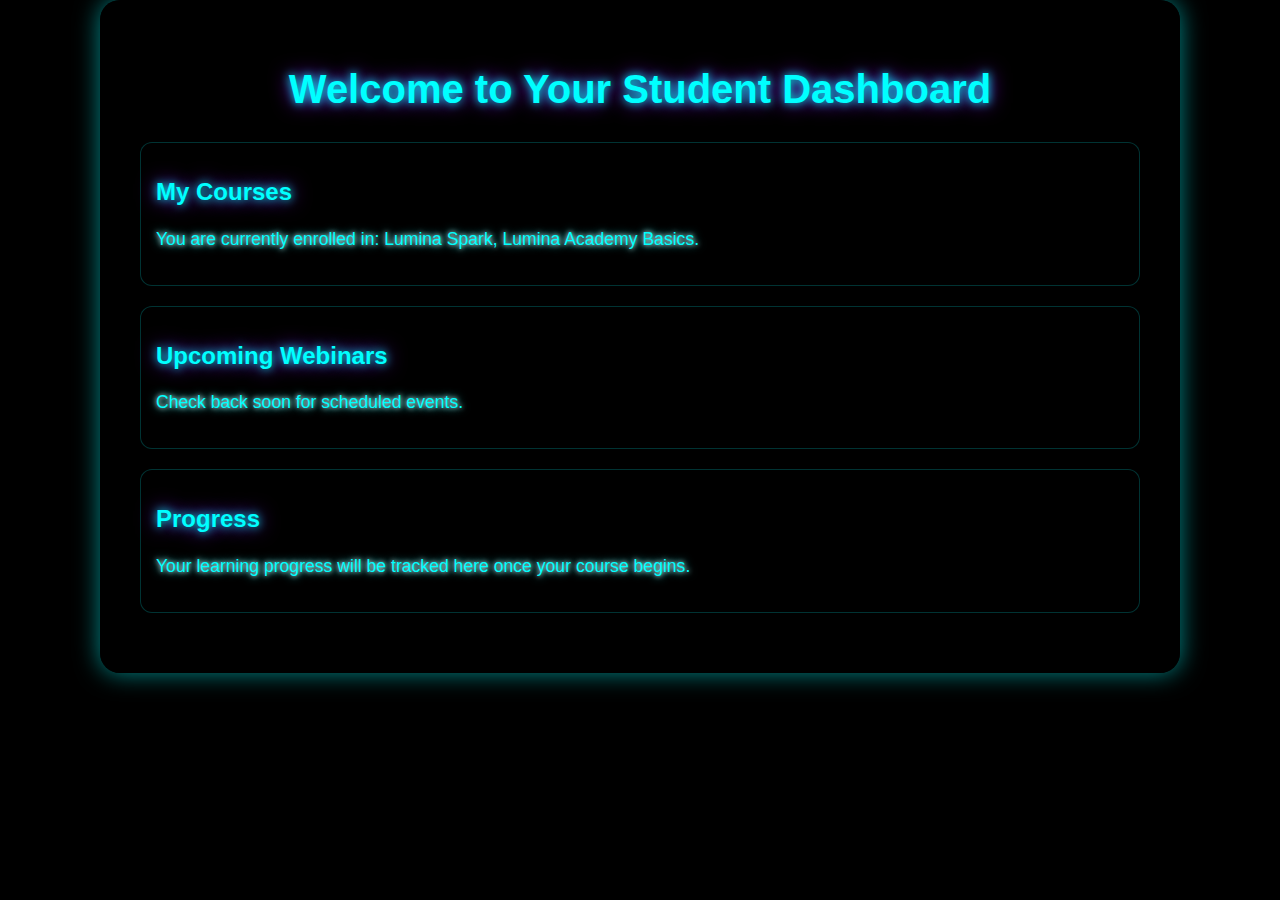
<file: templates/dashboard.html>
<!DOCTYPE html>
<html lang="en">
<head>
    <meta charset="UTF-8">
    <title>My Dashboard - Lumina Academy</title>
    <link rel="stylesheet" href="/static/styles.css">
    <link rel="stylesheet" href="/static/academy.css">
    <style>
        body {
            background: url('/static/matrix-bg.gif') repeat center center fixed, radial-gradient(circle, #0f0c29, #302b63, #24243e); background-size: cover;
            color: #00ffff;
            font-family: 'Orbitron', sans-serif;
            text-shadow: 0 0 5px #fff, 0 0 10px #0ff;
        }
        .dashboard-container {
            max-width: 1000px;
            margin: auto;
            padding: 40px;
            background-color: rgba(0,0,0,0.7);
            border-radius: 20px;
            box-shadow: 0 0 25px #00ffff88;
        }
        h1 {
            text-align: center;
            margin-bottom: 30px;
            font-size: 2.5rem;
        }
        .dashboard-section {
            margin-bottom: 20px;
            padding: 15px;
            border: 1px solid #00ffff33;
            border-radius: 12px;
            background: rgba(0,0,0,0.4);
        }
    </style>
</head>
<body>
    <div class="dashboard-container">
        <h1>Welcome to Your Student Dashboard</h1>
        <div class="dashboard-section">
            <h2>My Courses</h2>
            <p>You are currently enrolled in: Lumina Spark, Lumina Academy Basics.</p>
        </div>
        <div class="dashboard-section">
            <h2>Upcoming Webinars</h2>
            <p>Check back soon for scheduled events.</p>
        </div>
        <div class="dashboard-section">
            <h2>Progress</h2>
            <p>Your learning progress will be tracked here once your course begins.</p>
        </div>
    </div>
</body>
</html>
</file>
<file: static/styles.css>
/* Global Styling */
body {
  background-color: #000;
  color: #fff;
  font-family: Orbitron, sans-serif;
  margin: 0;
  padding: 0;
}

/* Tier Layout */
.tier-container {
  display: flex;
  flex-wrap: wrap;
  justify-content: center;
  gap: 30px;
  margin-top: 40px;
}

.tier-card {
  background: rgba(0, 0, 0, 0.6);
  border: 2px solid #8F00FF;
  border-radius: 20px;
  padding: 25px;
  width: 300px;
  box-shadow: 0 0 25px rgba(143,0,255,0.5), 0 0 50px rgba(85,0,170,0.3);
  backdrop-filter: blur(8px);
  transition: transform 0.3s ease, box-shadow 0.3s ease;
}

.tier-card.tier-sovereign {
  border: 2px solid gold;
  box-shadow: 0 0 25px gold, 0 0 50px #ffd700;
}

.tier-card:hover {
  transform: scale(1.06);
  border-color: #8F00FF;
  box-shadow: 0 0 30px #8F00FF, 0 0 60px #5500AA;
}

.tier-card h3 {
  color: #ffffff;
  margin-bottom: 10px;
}

.tier-card .price {
  color: #00ffff;
  font-size: 1.5rem;
  margin-bottom: 15px;
}

.tier-card ul {
  list-style: none;
  padding: 0;
  color: #ccc;
}

.tier-card ul li {
  margin: 10px 0;
}

/* Orb Styling and States */
#orb {
  width: 120px;
  height: 120px;
  border-radius: 50%;
  animation: pulse 2.5s infinite ease-in-out;
  position: fixed;
  top: 20px;
  left: 30px;
  z-index: 999;
}
.orb-idle {
  background: radial-gradient(circle, #00ffff, #000066);
  box-shadow: 0 0 20px #00ffff, 0 0 40px #00ffff;
}
.orb-thinking {
  background: radial-gradient(circle, #ff00ff, #330033);
  box-shadow: 0 0 20px #ff00ff, 0 0 40px #ff00ff;
}
.orb-speaking {
  background: radial-gradient(circle, #00ff00, #003300);
  box-shadow: 0 0 20px #00ff00, 0 0 40px #00ff00;
}
.orb-listening {
  background: radial-gradient(circle, #ffff00, #333300);
  box-shadow: 0 0 20px #ffff00, 0 0 40px #ffff00;
}

@keyframes pulse {
  0% { transform: scale(1); box-shadow: 0 0 20px #00d4ff, 0 0 40px #6e00ff; }
  50% { transform: scale(1.1); box-shadow: 0 0 30px #00ffff, 0 0 60px #9b00ff; }
  100% { transform: scale(1); box-shadow: 0 0 20px #00d4ff, 0 0 40px #6e00ff; }
}

/* Buttons */
.glow-button {
  padding: 10px 24px;
  font-size: 16px;
  font-weight: bold;
  color: white;
  background: linear-gradient(90deg, #8F00FF, #5500AA);
  border: none;
  border-radius: 25px;
  box-shadow: 0 0 15px #8F00FF;
  cursor: pointer;
  transition: all 0.3s ease;
}
.glow-button:hover {
  transform: scale(1.05);
  box-shadow: 0 0 25px #8F00FF, 0 0 45px #5500AA;
}
.glow-button-red {
  padding: 10px 20px;
  font-size: 16px;
  font-weight: bold;
  color: white;
  background-color: crimson;
  border: none;
  border-radius: 25px;
  box-shadow: 0 0 15px red;
  cursor: pointer;
  transition: all 0.3s ease;
}
.glow-button-red:hover {
  transform: scale(1.05);
  box-shadow: 0 0 25px red, 0 0 45px crimson;
}

/* Memory Profile */
#memory-editor {
  max-width: 600px;
  margin: 60px auto;
  padding: 30px;
  background: rgba(0, 0, 0, 0.65);
  color: #00ffcc;
  border-radius: 20px;
  box-shadow: 0 0 25px rgba(0,255,255,0.15);
  backdrop-filter: blur(6px);
  text-align: center;
}
#memory-editor h2 {
  font-size: 22px;
  margin-bottom: 16px;
  color: #00ffff;
  text-shadow: 0 0 10px #00ffff;
}
#memory-form input,
#memory-form button {
  width: 90%;
  margin: 10px auto;
  padding: 14px;
  font-size: 15px;
  display: block;
  border-radius: 14px;
}
#memory-form button {
  background: linear-gradient(90deg, #8F00FF, #5500AA);
  color: white;
  font-weight: bold;
  border: none;
  box-shadow: 0 0 12px #8F00FF;
  cursor: pointer;
  transition: transform 0.3s ease;
}
#memory-form button:hover {
  transform: scale(1.05);
}

/* Hey Lumina Button */
#hey-lumina-button {
  display: block;
  margin: 30px auto 40px auto;
  padding: 14px 28px;
  font-size: 20px;
  font-weight: bold;
  color: white;
  background: radial-gradient(circle at center, #6e00ff, #00d4ff);
  border: none;
  border-radius: 30px;
  box-shadow: 0 0 25px #00d4ff, 0 0 55px #6e00ff;
  cursor: pointer;
  animation: pulse 2s infinite;
  transition: all 0.3s ease-in-out;
}
#hey-lumina-button:hover {
  transform: scale(1.1);
  box-shadow: 0 0 35px #00ffff, 0 0 70px #8F00FF;
}


.dashboard-btn {
  color: #00ff00;
  border: 2px dashed #00ff00;
  padding: 10px 25px;
  border-radius: 8px;
  font-family: 'Orbitron', sans-serif;
  background-color: #000;
  box-shadow: 0 0 15px #00ff00aa;
  animation: pulseGlow 2s infinite alternate;
}

@keyframes pulseGlow {
  from {
    box-shadow: 0 0 10px #00ff00aa;
  }
  to {
    box-shadow: 0 0 20px #00ff00ff;
  }
}
</file>
<file: static/academy.css>
body {
  background: #000;
  font-family: Orbitron, sans-serif;
  color: #ffffff;
  overflow-x: hidden;
  margin: 0;
  padding: 0;
}

h1, h2 {
  font-weight: 700;
  text-shadow: 0 0 10px #00ffff, 0 0 20px #8F00FF;
}

p {
  font-size: 1.1rem;
  line-height: 1.5;
}

.box {
  border: 2px solid #00ffff;
  border-radius: 15px;
  padding: 20px;
  margin: 20px auto;
  max-width: 800px;
  background: rgba(0, 0, 0, 0.6);
  box-shadow: 0 0 25px #00ffff88, 0 0 45px #8F00FF66;
}

button {
  margin: 5px;
  padding: 10px 20px;
  border: none;
  border-radius: 10px;
  background: linear-gradient(90deg, #8F00FF, #5500AA);
  color: white;
  box-shadow: 0 0 15px #8F00FF;
  cursor: pointer;
  font-weight: bold;
  transition: all 0.3s ease;
}

button:hover {
  transform: scale(1.05);
  box-shadow: 0 0 25px #8F00FF, 0 0 45px #5500AA;
}

textarea {
  width: 90%;
  margin: 10px auto;
  padding: 10px;
  border-radius: 10px;
  border: 1px solid #6e00ff;
  box-shadow: 0 0 10px #6e00ff;
  background: rgba(0,0,0,0.5);
  color: #fff;
  font-size: 1rem;
}

.glow-title {
  font-size: 2.5rem;
  color: #00ffff;
  text-shadow: 0 0 10px #00ffff, 0 0 20px #8F00FF;
  margin: 20px 0;
  text-align: center;
  display: block;
}

#orb {
  width: 100px;
  height: 100px;
  margin: 20px auto;
  border-radius: 50%;
  background: radial-gradient(circle, #00ffff 0%, #8F00FF 100%);
  box-shadow: 0 0 20px #00ffffaa;
  animation: pulse 2s infinite;
}

@keyframes pulse {
  0%, 100% { transform: scale(1); opacity: 1; }
  50% { transform: scale(1.1); opacity: 0.7; }
}


body {
  background: black;
  background-image: url('/static/matrix-ones-zeros.gif');
  background-size: cover;
  background-repeat: no-repeat;
  background-attachment: fixed;
}
</file>
